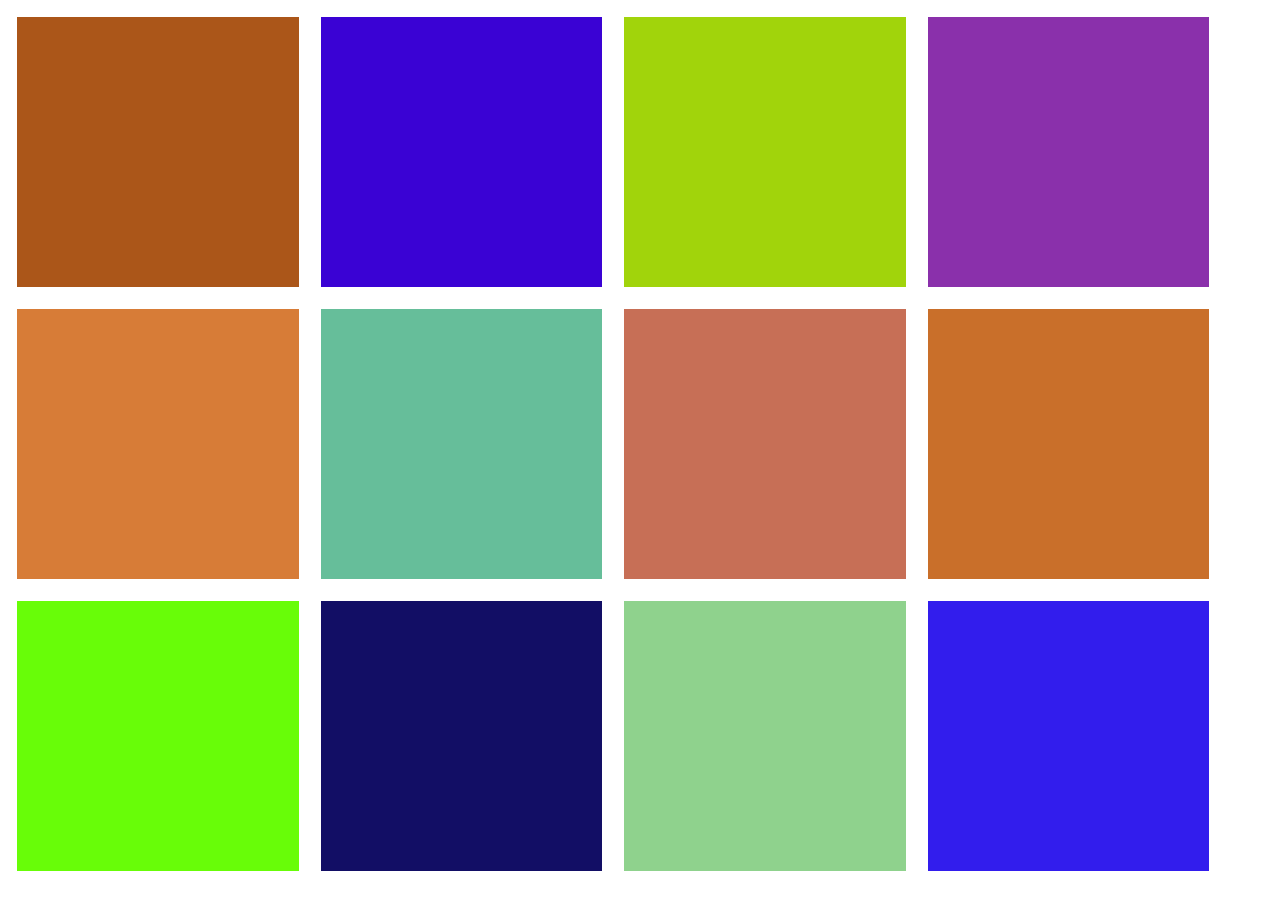
<file: disco_box/index.html>
<!DOCTYPE>
<html>
<head>
  <title>Disco box</title>
  <link rel="stylesheet"  type="text/css"  href="style.css">
  <script type="text/javascript" src="index.js"></script>
</head>
<body>
  <div class="disco-box"></div>
  <div class="disco-box"></div>
  <div class="disco-box"></div>
  <div class="disco-box"></div>
  <div class="disco-box"></div>
  <div class="disco-box"></div>
  <div class="disco-box"></div>
  <div class="disco-box"></div>
  <div class="disco-box"></div>
  <div class="disco-box"></div>
  <div class="disco-box"></div>
  <div class="disco-box"></div>
</body>
</html>
</file>
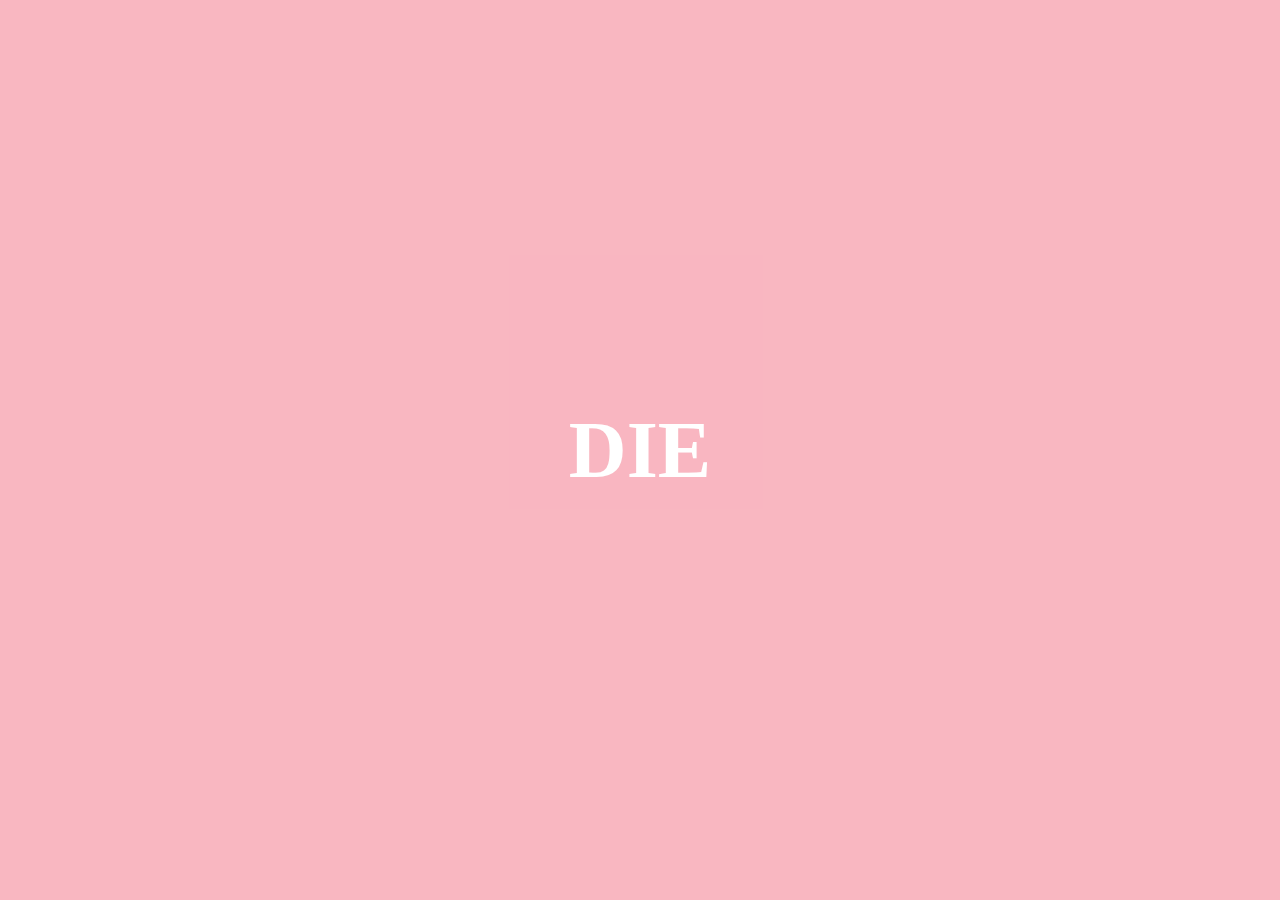
<file: rave_or_die/index.html>
<!DOCTYPE>
<html>
<head>
  <title>Introduction to the DOM</title>
  <link rel="stylesheet"  type="text/css"  href="style.css">
  <script type="text/javascript" src="index.js"></script>
</head>
<body>
  <div id="color-overlay">
    <h1 id="text-bg">RAVE</h1>
  </div>
</body>
</html>
</file>
<file: disco_box/style.css>
div {
  display: inline-block;
  box-sizing: border-box;
  margin: 1vh;
  width: 22vw;
  height: 30vh;
  background-color: #fff;
}
</file>
<file: rave_or_die/style.css>
body {
    padding: 0px;
    margin: 0px;
    background-image: url("https://static.pexels.com/photos/2143/lights-party-dancing-music.jpg");
    width: 100%;
    height: 100vh;
    background-size: cover;
}

#color-overlay {
  width: 100%;
  height: 100vh;
  opacity: 0.8;
  text-align: center;
  color: #fff;
}

#text-bg {
  line-height: 100vh;
  font-size: 80px;
  margin: 0px;
  font-family: Verdana;
}
</file>
